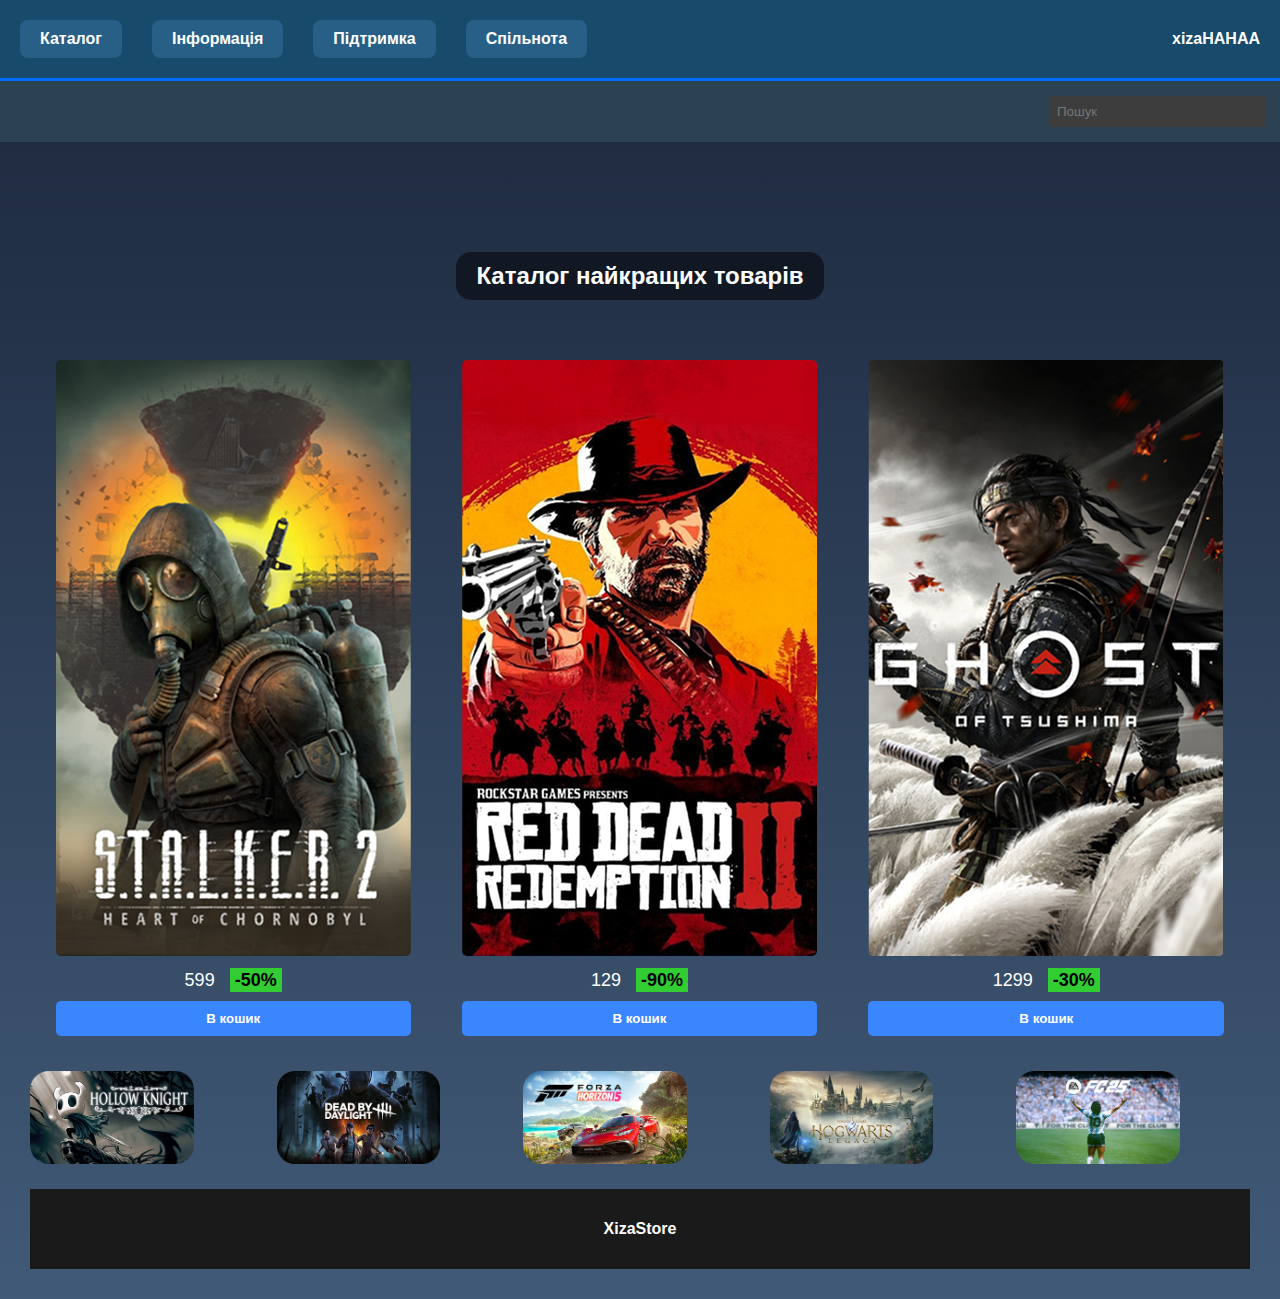
<file: index.html>
<!DOCTYPE html>
<html lang="uk">
<head>
  <meta charset="UTF-8">
  <meta name="viewport" content="width=device-width, initial-scale=1">
  <title>XizaStore</title>
  <link rel="stylesheet" href="css/style.css">


</head>
<body>

  <header class="header">
    <nav class="nav">
      <ul>
        <li><a href="index.html">Каталог</a></li>
<li><a href="info.html">Інформація</a></li>
<li><a href="support.html">Підтримка</a></li>
<li><a href="#">Спільнота</a></li>

      </ul>
      <div class="user">xizaHAHAA</div>
    </nav>
  </header>

  <div class="divider"></div>

  <section class="search-bar">
    <input type="text" placeholder="Пошук">
  </section>

  <main class="main-content">
    <section id="catalog">
      <h2>Каталог найкращих товарів</h2>
      <div class="product-grid">
        <div class="product">
          <img src="images/stalker2.jpg" alt="Stalker 2">
          <div class="price">599 <span class="discount">-50%</span></div>
          <button>В кошик</button>
        </div>
        <div class="product">
          <img src="images/reddead2.jpg" alt="Red Dead Redemption 2">
          <div class="price">129 <span class="discount">-90%</span></div>
          <button>В кошик</button>
        </div>
        <div class="product">
          <img src="images/ghost.jpg" alt="Ghost of Tsushima">
          <div class="price">1299 <span class="discount">-30%</span></div>
          <button>В кошик</button>
        </div>
      </div>
    </section>

    <div class="bottom-games">
      <img src="images/hollowknight.jpg" alt="Hollow Knight">
      <img src="images/deadbydaylight.jpg" alt="Dead by Daylight">
      <img src="images/forzahorizon.jpg" alt="Forza Horizon 5">
      <img src="images/hogwarts.jpg" alt="Hogwarts Legacy">
      <img src="images/fc25.jpg" alt="FIFA 25">
    </div>

  

  <footer>
    <p>XizaStore</p>
  </footer>
  <div id="modal" class="modal">
    <div class="modal-content">
      <p>Гра успішно додана у кошик!</p>
      <p class="exit-hint">натисніть щоб вийти</p>
    </div>
  </div>

  <script>
    const buttons = document.querySelectorAll('button');
    const modal = document.getElementById('modal');

    buttons.forEach(button => {
      button.addEventListener('click', () => {
        modal.style.display = 'flex';
      });
    });

    modal.addEventListener('click', () => {
      modal.style.display = 'none';
    });
    
  </script>

</body>
</html>
</file>
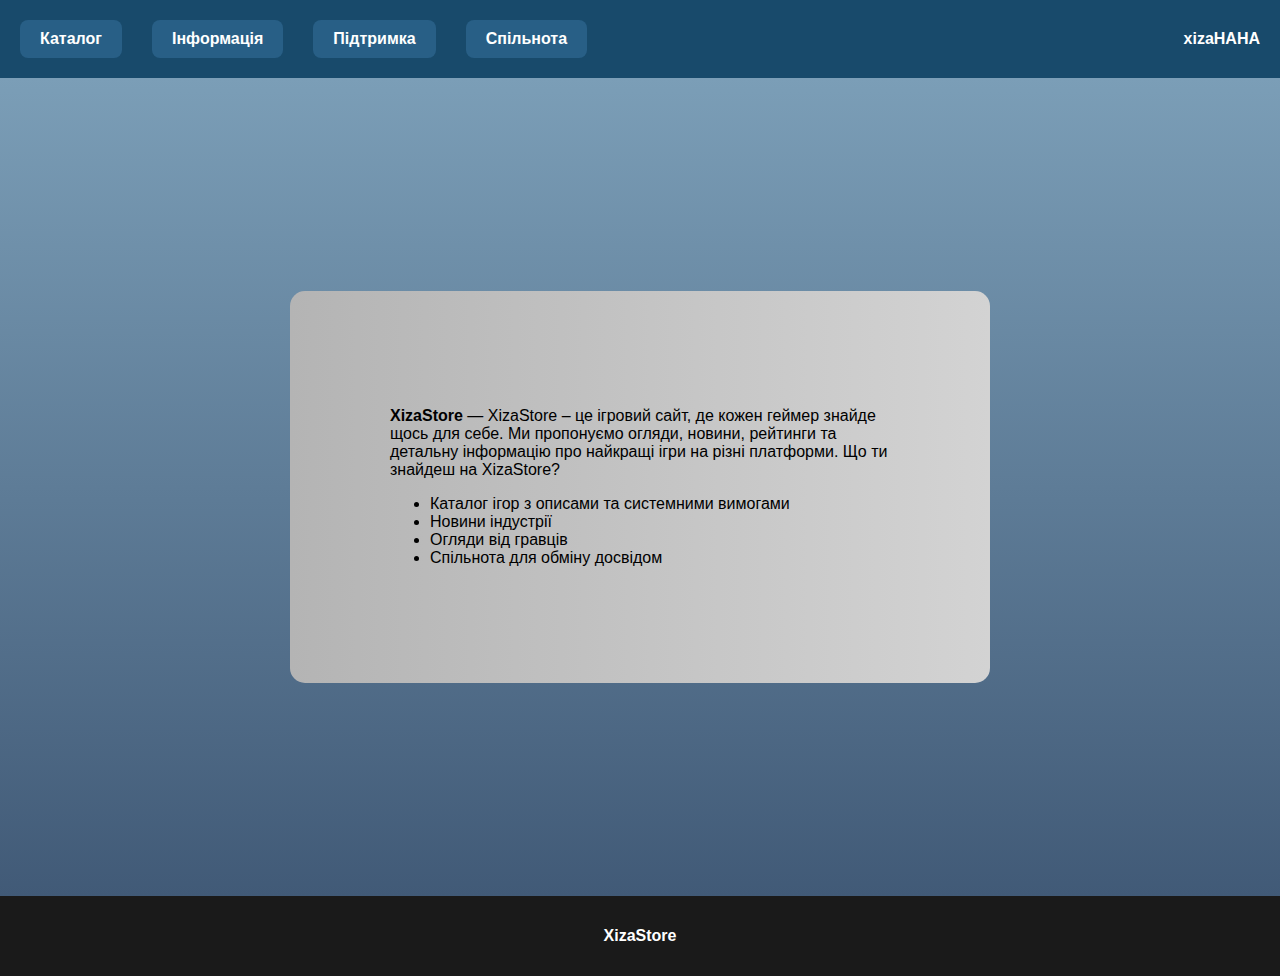
<file: info.html>
<!DOCTYPE html>
<html lang="uk">
<head>
  <meta charset="UTF-8" />
  <title>Інформація — XizaStore</title>
  <link rel="stylesheet" href="css/style.css" />
</head>
<body>
  <header class="header">
    <nav class="nav">
      <ul>
        <li><a href="index.html">Каталог</a></li>
        <li><a href="info.html">Інформація</a></li>
        <li><a href="support.html">Підтримка</a></li>
        <li><a href="#">Спільнота</a></li>
      </ul>
      <div class="user">xizaHAHA</div>
    </nav>
  </header>

  <main class="info-content">
    <div class="info-box">
      <p><strong>XizaStore</strong> — XizaStore – це ігровий сайт, де кожен геймер знайде щось для себе. Ми пропонуємо огляди, новини, рейтинги та детальну інформацію про найкращі ігри на різні платформи.
        Що ти знайдеш на XizaStore? </p>
      <ul>
        <li> Каталог ігор з описами та системними вимогами</li>
        <li> Новини індустрії</li>
        <li> Огляди від гравців</li>
        <li> Спільнота для обміну досвідом</li>
      </ul>
    </div>
  </main>

  <footer>
    <p>XizaStore</p>
  </footer>
</body>
</html>
</file>
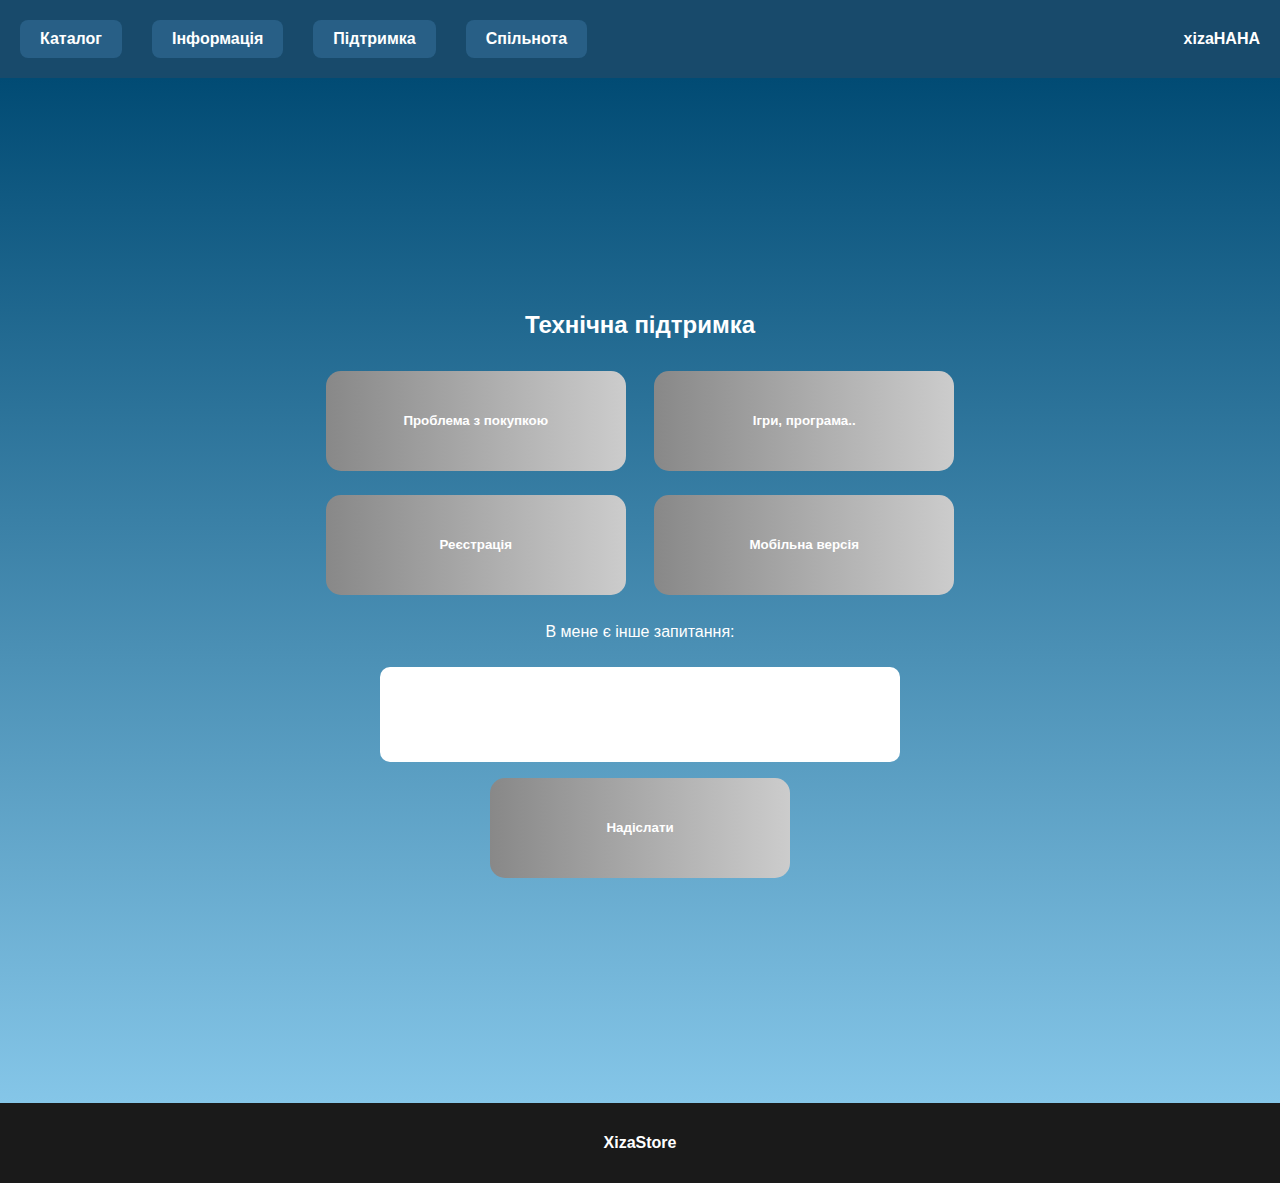
<file: support.html>
<!DOCTYPE html>
<html lang="uk">
<head>
  <meta charset="UTF-8">
  <title>Підтримка — XizaStore</title>
  <link rel="stylesheet" href="css/style.css">
</head>
<body>
  <header class="header">
    <nav class="nav">
      <ul>
        <li><a href="index.html">Каталог</a></li>
        <li><a href="info.html">Інформація</a></li>
        <li><a href="support.html">Підтримка</a></li>
        <li><a href="#">Спільнота</a></li>
      </ul>
      <div class="user">xizaHAHA</div>
    </nav>
  </header>

  <main class="support">
    <h2>Технічна підтримка</h2>
    <button onclick="sendMessage('Проблема з покупкою')">Проблема з покупкою</button>
    <button onclick="sendMessage('Ігри, програма..')">Ігри, програма..</button>
    <button onclick="sendMessage('Реєстрація')">Реєстрація</button>
    <button onclick="sendMessage('Мобільна версія')">Мобільна версія</button>

    <p>В мене є інше запитання:</p>
    <textarea id="other-question" rows="5"></textarea><br>
    <button onclick="submitQuestion()">Надіслати</button>
  </main>

  <footer>
    <p>XizaStore</p>
  </footer>

  
</body>
</html>
</file>
<file: css/style.css>
body {
    margin: 0;
    font-family: sans-serif;
    background: linear-gradient(to bottom, #1b263b, #415a77);
    color: white;
  }
  
  .header {
    background-color: #184a6b;
    padding: 20px;
  }
  
  .nav {
    display: flex;
    justify-content: space-between;
    align-items: center;
  }
  
  .nav ul {
    display: flex;
    margin: 0;
    padding: 0;
    list-style: none;
  }
  
  .nav ul li {
    margin-right: 30px;
  }
  
  .nav ul li a {
    display: inline-block;
    background-color: #285f86;
    padding: 10px 20px;
    border-radius: 8px;
    color: white;
    text-decoration: none;
    font-weight: bold;
  }
  
  .user {
    font-weight: bold;
  }
  
  .divider {
    height: 3px;
    background-color: rgb(0, 109, 252);
    width: 100%;
    clear: both;
  }
  
  .search-bar {
    background-color: #2C4252;
    padding: 15px;
    text-align: right;
  }
  
  .search-bar input {
    padding: 8px;
    width: 200px;
    background-color: #3d3d3d;
    border: none;
    color: white;
  }
  
  .main-content {
    padding: 30px;
    text-align: center;
  }
  
  .main-content h2 {
    margin-bottom: 30px;
    background-color: #00000080;
    display: inline-block;
    padding: 10px 20px;
    border-radius: 15px;
  }
  
  .product-grid {
    display: flex;
    justify-content: space-around;
    margin-top: 20px;
  }
  
  .product {
    margin: 10px;
    text-align: center;
  }
  
  
  .product img {
    width: 100%;
    border-radius: 5px;
  }
  
  .price {
    margin: 10px 0;
    font-size: 18px;
  }
  
  .discount {
    background: limegreen;
    color: black;
    padding: 2px 5px;
    margin-left: 10px;
    font-weight: bold;
  }
  
  button {
    padding: 10px;
    width: 100%;
    border: none;
    background-color: #3a86ff;
    color: white;
    font-weight: bold;
    cursor: pointer;
    border-radius: 5px;
  }
  
  .bottom-games {
    display: grid;
    grid-template-columns: repeat(5, 1fr);
    gap: 13px;
    text-align: center;
    padding: 25px 0;
  }
  
  .bottom-games img {
    width: 70%;
    border-radius: 13px;
  }
  
  footer {
    background-color: #1a1a1a;
    text-align: center;
    padding: 15px;
    font-weight: bold;
  }
  
  .modal {
    display: none;
    position: fixed;
    top: 0; left: 0;
    width: 100%; height: 100%;
    background-color: rgba(0, 0, 0, 0.7);
    z-index: 999;
    justify-content: center;
    align-items: center;
  }
  
  .modal-content {
    background-color: #666;
    padding: 30px;
    border-radius: 15px;
    text-align: center;
    font-size: 20px;
    color: white;
    font-family: sans-serif;
  }
  
  .exit-hint {
    margin-top: 20px;
    font-size: 16px;
  }
  
  section {
    padding-top: 60px;
  }
  
  .info-content {
    padding: 213px;
    background: linear-gradient(to bottom, #7b9eb7, #415a77);
  }
  
  .info-box {
    background: linear-gradient(to right, #b4b4b4, #d3d3d3);
    color: rgb(0, 0, 0);
    padding: 100px;
    border-radius: 15px;
    max-width: 500px;
    margin: auto;
  }
  
  .support {
    padding: 213px;
    background: linear-gradient(to bottom, #014b74, #85c6e8);
    text-align: center;
  }
  
  .support button {
    width: 300px;
    height: 100px;
    padding: 20px;
    margin: 12px;
    background: linear-gradient(to right, #888888, #ccc);
    border: none;
    border-radius: 15px;
    font-weight: bold;
  }
  
  textarea {
    width: 500px;
    padding: 10px;
    margin-top: 10px;
    border-radius: 10px;
    border: none;
    resize: none;
  }
  
  .response-box {
    background: linear-gradient(to bottom right, #01019c, #ffffff);
    width: 300px;
    margin: 100px auto;
    padding: 30px;
    text-align: center;
    border-radius: 10px;
    color: black;
    font-size: 18px;
  }
</file>
